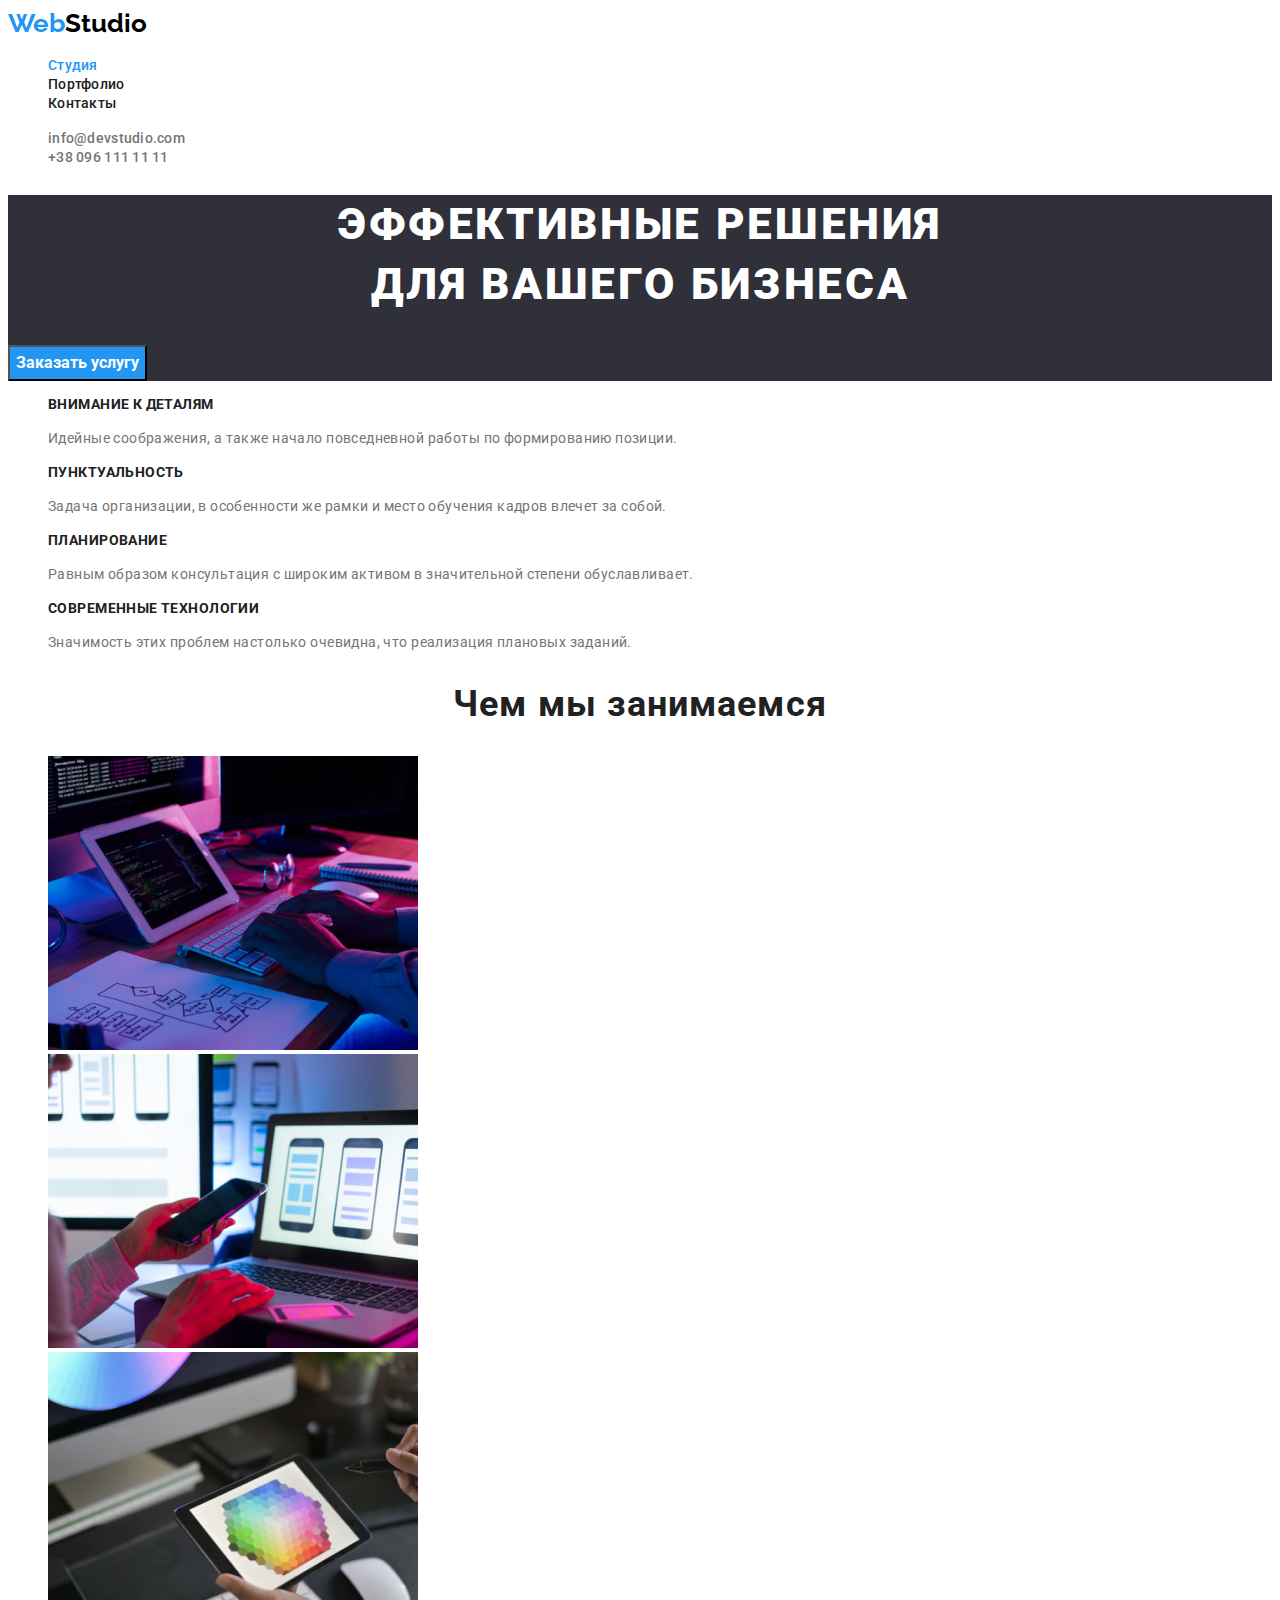
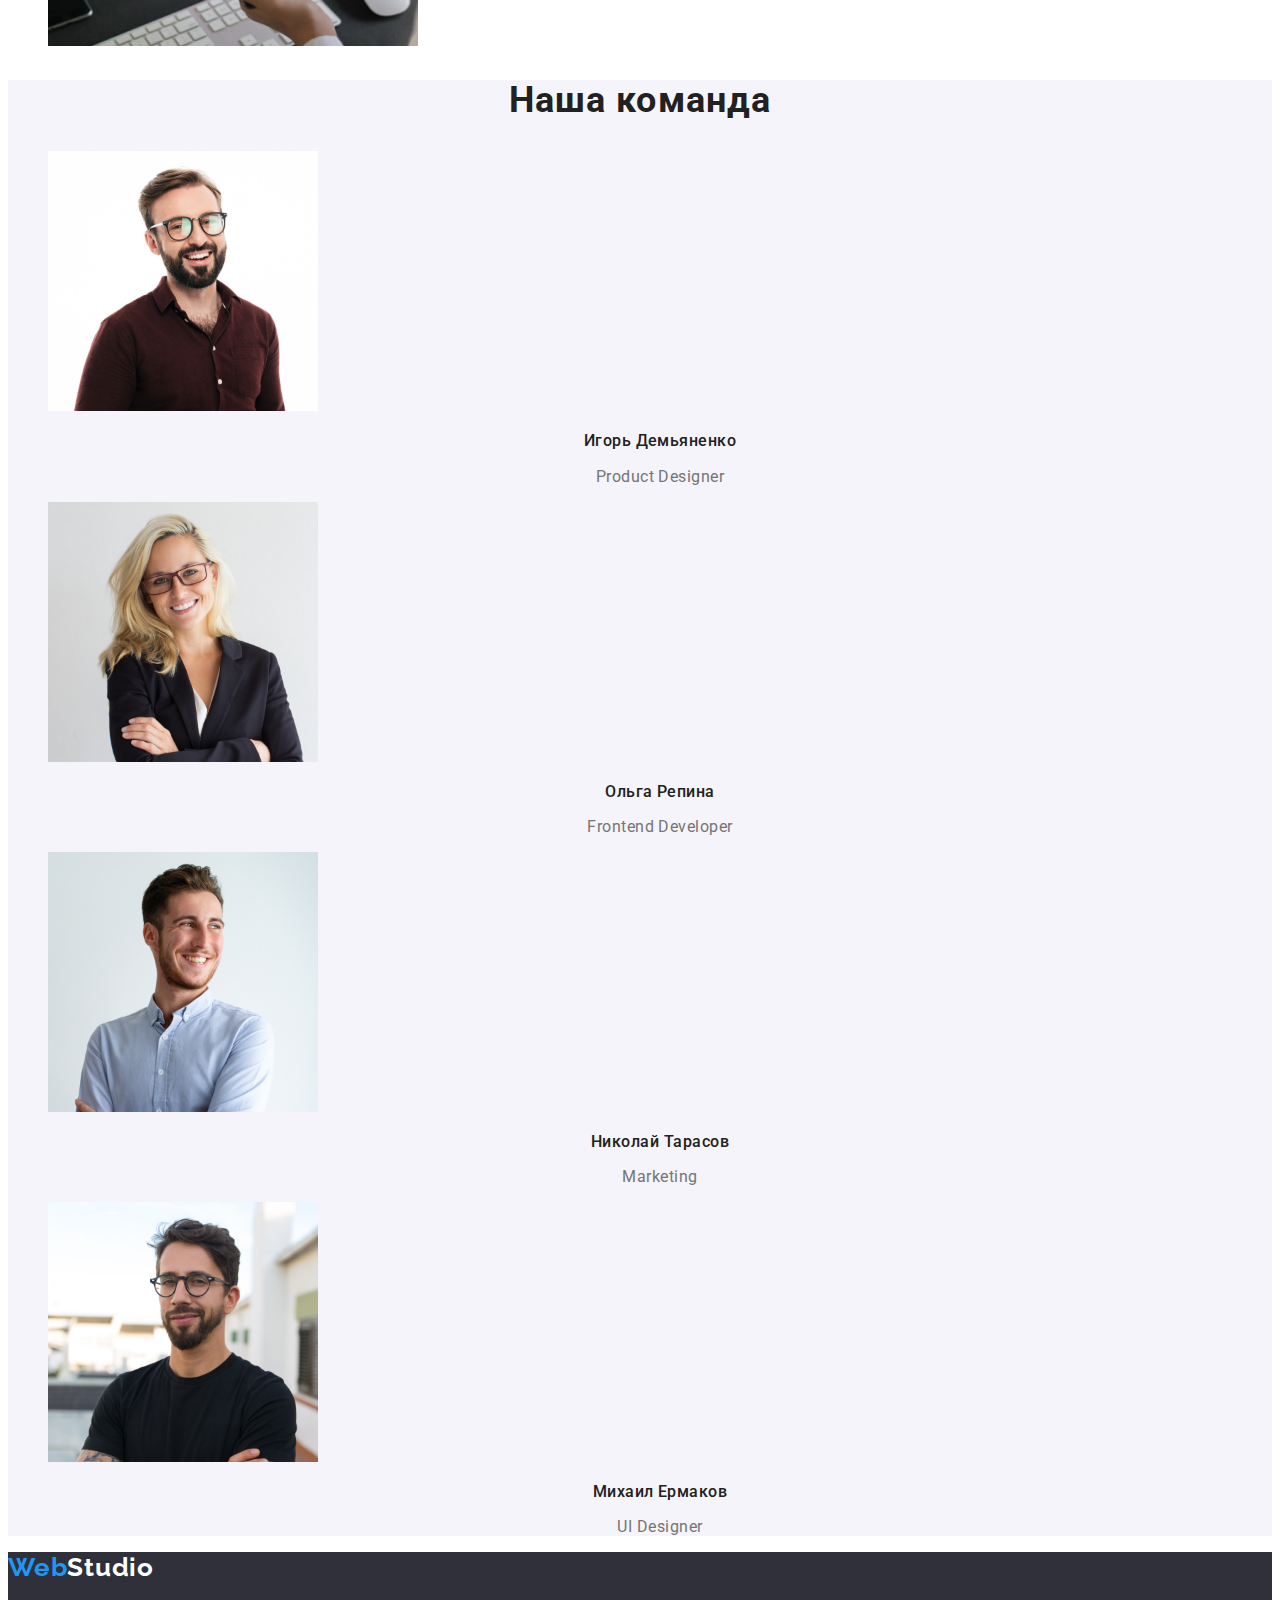
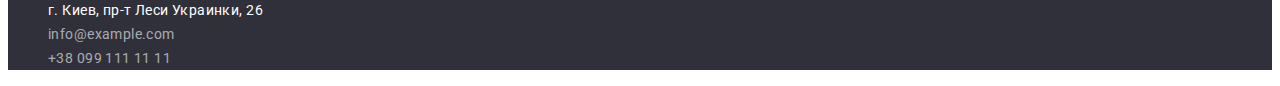
<file: index.html>
<!DOCTYPE html>
<html lang="ru">
<head>
    <meta charset="UTF-8">
    <meta http-equiv="X-UA-Compatible" content="IE=edge">
    <meta name="viewport" content="width=device-width, initial-scale=1.0">
    <title>Студия</title>
    <!--Основные шрифты-->
    <link rel="preconnect" href="https://fonts.googleapis.com">
    <link rel="preconnect" href="https://fonts.gstatic.com" crossorigin>
    <link
        href="https://fonts.googleapis.com/css2?family=Raleway:wght@700&family=Roboto:wght@400;500;700;900&display=swap"
        rel="stylesheet">
    <!--Касстомные стили-->
    <link rel="stylesheet" href="./css/styles.css">
   
</head>

<!--КОНТЕНТ СТРАНИЦЫ-НАПОЛНЕНИЕ-->
<body>
    <!--ШАПКА СТРАНИЦЫ-->
    <header class="header">
        <nav class="nav">
            <a class="logo" lang="en" href="/index.html"><span class="logo-studio">Web</span>Studio</a>
            <!--Навигация на другие страницы сайта-->
            <ul class="nav-list">
                <li class="nav-item"><a class="nav-link current" href="./index.html">Студия</a></li>
                <li class="nav-item"><a class="nav-link"  href="./portfolio.html">Портфолио</a></li>
                <li class="nav-item"><a class="nav-link" href="#contacts">Контакты</a></li>

            </ul>
        </nav>
        <ul class="header-list">
            <li class="header-item"><a class="header-contacts" href="mailto:info@devstudio.com">info@devstudio.com</a></li>
            <li class="header-item"><a class="header-contacts" href="tel:+380961111111">+38 096 111 11 11</a></li>
        </ul>
    </header>
    
    <!--УНИКАЛЬНЫЙ КОНТЕНТ СТРАНИЦЫ -->
    <main>
        <!--Секция герой-->
        <section class="hero">
            <h1 class="hero-title">Эффективные решения <br/>для вашего бизнеса</h1>
            <button class="button primary" type="button">Заказать услугу</button>
        </section>

        <!--Секция ассоциаций-->
        <section class="association">
            <ul class="association-list">
                <li class="association-item">
                 <h3 class="association-title">Внимание к деталям</h3>
                    <p class="association-text">Идейные соображения, а также начало повседневной работы по формированию позиции.</p>
                </li>
                <li class="association-item">
                    <h3 class="association-title">Пунктуальность</h3>
                    <p class="association-text">Задача организации, в особенности же рамки и место обучения кадров влечет за собой.</p>
                </li>
                <li class="association-item">
                    <h3 class="association-title">Планирование</h3>
                    <p class="association-text">Равным образом консультация с широким активом в значительной степени обуславливает.</p>
                </li>
                <li class="association-item">
                    <h3 class="association-title">Современные технологии</h3>
                    <p class="association-text">Значимость этих проблем настолько очевидна, что реализация плановых заданий.</p>
                </li>
            </ul>
        </section>
        <!--Секция работ-->
        <section class="work">
            <h2 class="work-title">Чем мы занимаемся</h2>
            <ul class="work-list">
                <li class="work-item">
                    <img src="./images/box-1.jpg" alt="верстка сайта" width="370">
                </li>
                <li class="work-item">
                    <img src="./images/box-2.jpg" alt="дизайн" width="370">
                </li>
                <li class="work-item">
                    <img src="./images/box-3.jpg" alt="палитра цветов" width="370">
                </li>
            </ul>
        </section>
        <section class="team">
            <h2 class="team-title">Наша команда</h2>
            <ul class="team-list">
                <li class="team-item">
                    <img src="./images/img-1.jpg" alt="Игорь Демьяненко" width="270">
                    <h3 class="team-title-name">Игорь Демьяненко</h3>
                    <p class="team-text">Product Designer</p>
                </li>
                <li class="team-item">
                    <img src="./images/img-2.jpg" alt="Ольга Репина" width="270">
                    <h3 class="team-title-name">Ольга Репина</h3>
                    <p class="team-text">Frontend Developer</p>
                </li>
                <li class="team-item">
                    <img src="./images/img-3.jpg" alt="Николай Тарасов" width="270">
                    <h3 class="team-title-name">Николай Тарасов</h3>
                    <p class="team-text">Marketing</p>
                </li>
                <li class="team-item">
                    <img src="./images/img-4.jpg" alt="Михаил Ермаков" width="270">
                    <h3 class="team-title-name">Михаил Ермаков</h3>
                    <p class="team-text">UI Designer</p>
                </li>
            </ul>
        </section>
    </main>
    <!--ПОДВАЛ СТРАНИЦЫ -->
    <footer class="footer">
    <a class="footer-link" href="/"><span class="footer-logo">Web</span>Studio</a>
    <address class="address">
        <ul class="address-list">
            <li class="address-item"><a class="address-link" href="https://www.google.com.ua/maps/place/%D0%B1%D1%83%D0%BB.+%D0%9B%D0%B5%D1%81%D0%B8+%D0%A3%D0%BA%D1%80%D0%B0%D0%B8%D0%BD%D0%BA%D0%B8,+26,+%D0%9A%D0%B8%D0%B5%D0%B2,+02000/@50.4265841,30.5361971,17z/data=!3m1!4b1!4m5!3m4!1s0x40d4cf0e033ecbe9:0x57a4dffefec77da0!8m2!3d50.4265807!4d30.5383858?hl=ru" target="_blank" rel="noopener  noreferrer" >г. Киев, пр-т Леси Украинки, 26</a></li>
            <li class="address-item"><a class="address-link-mail" href="mailto:info@example.com">info@example.com</a></li>
            <li class="address-item"><a class="address-link-phone" href="tel:+380991111111">+38 099 111 11 11</a></li>
        </ul>
    </address>
    </footer>
</body>
</html>
</file>
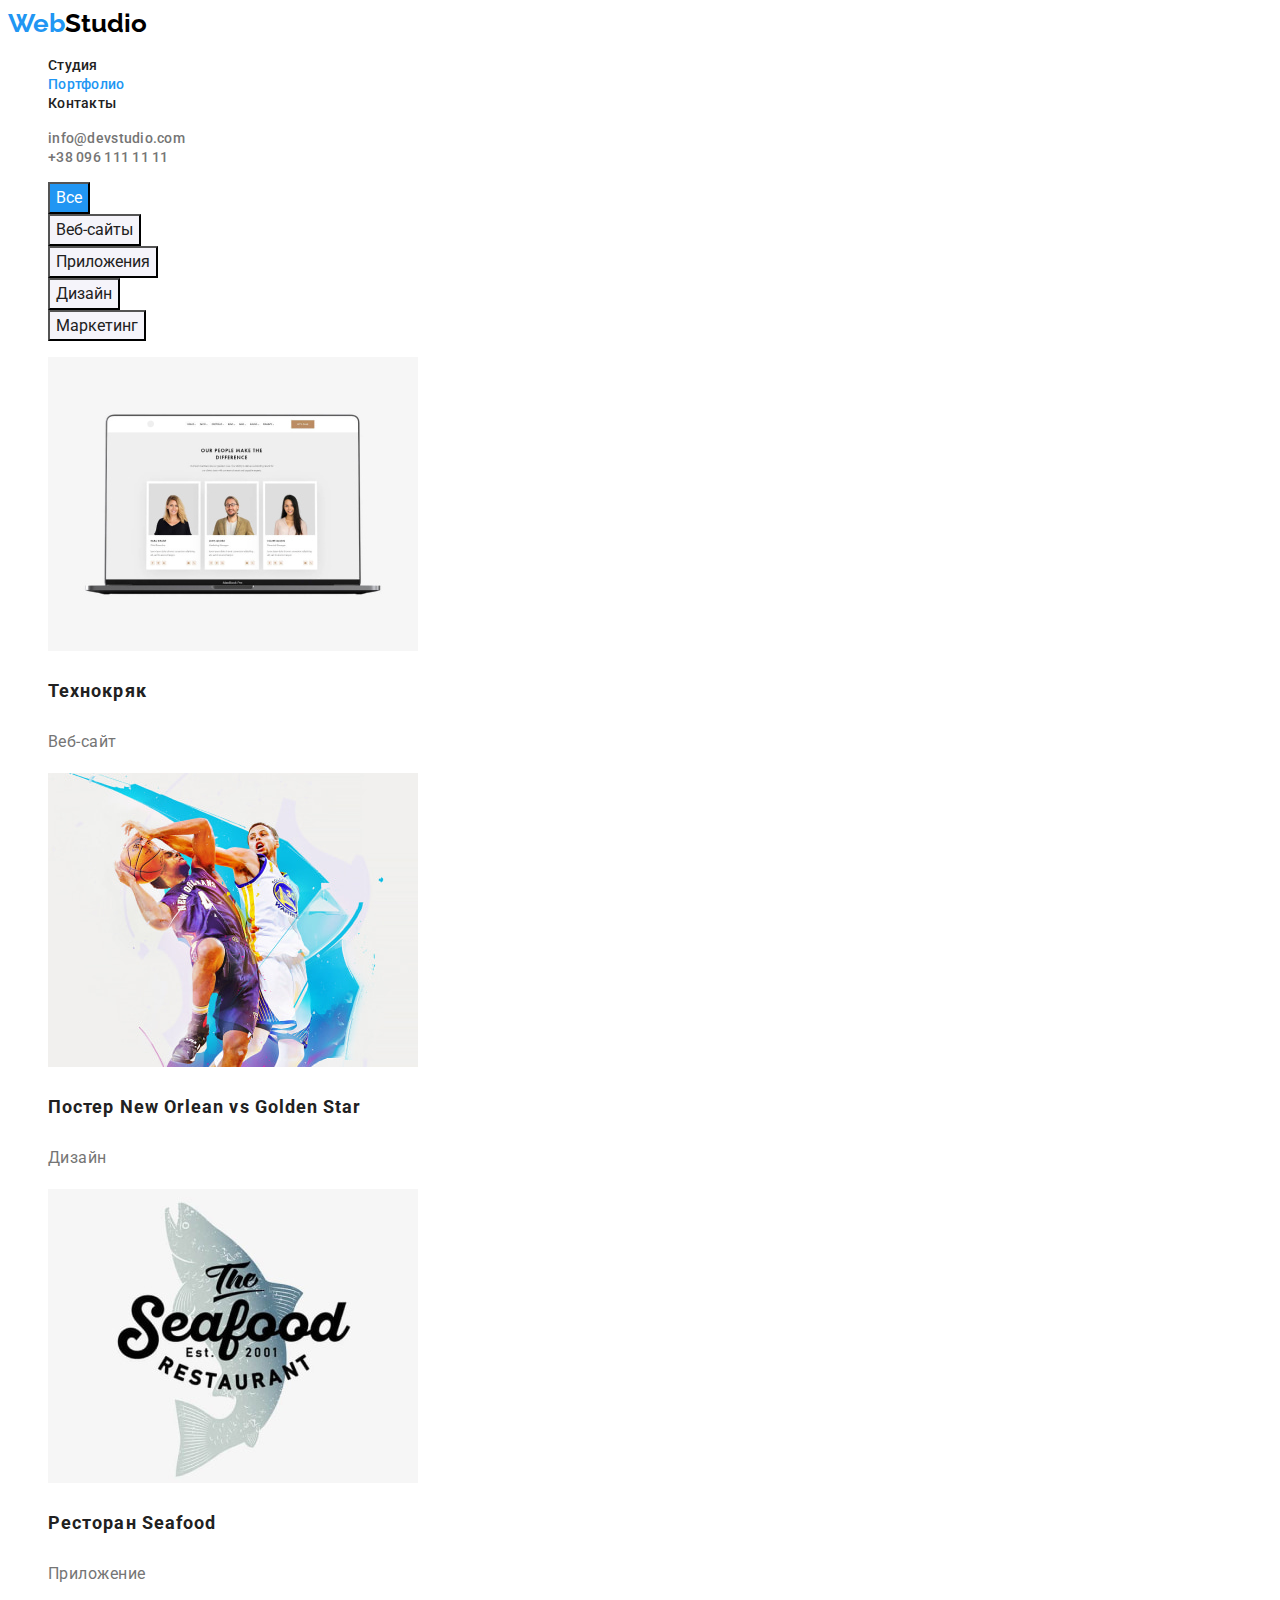
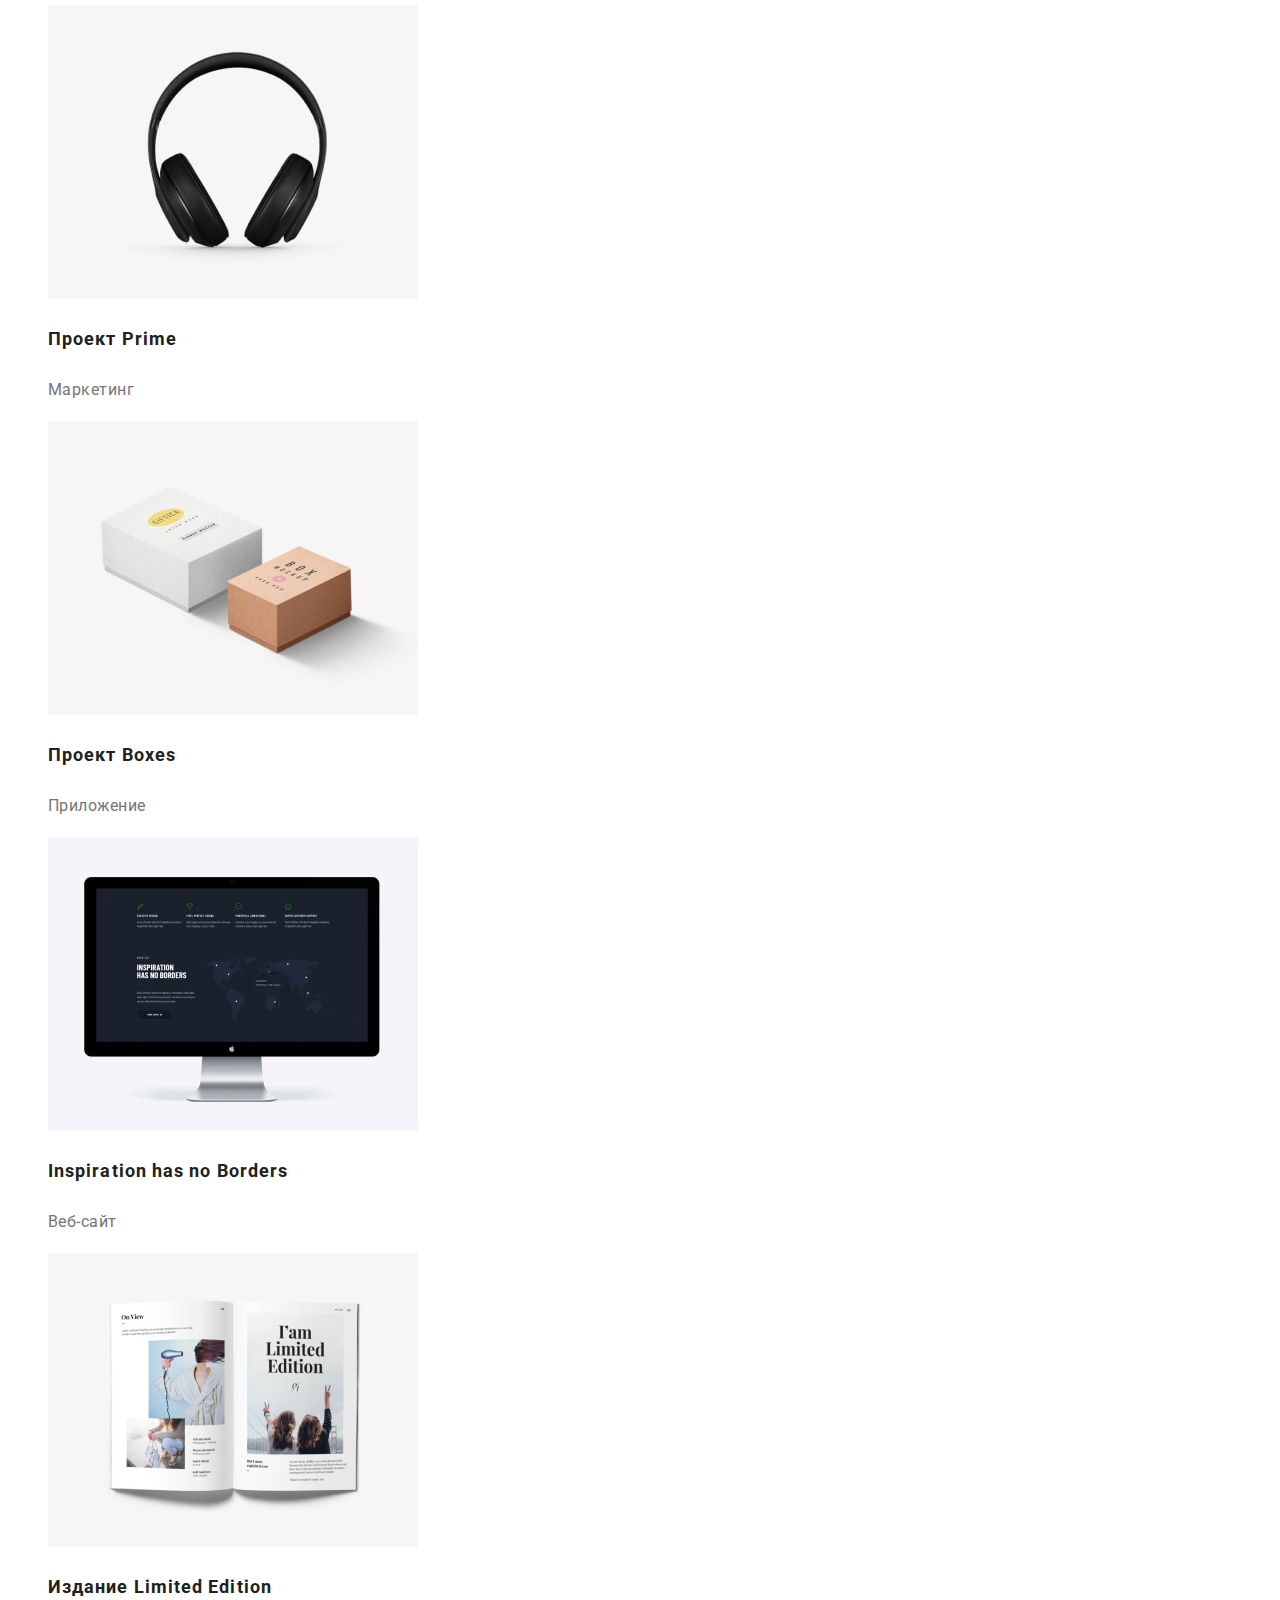
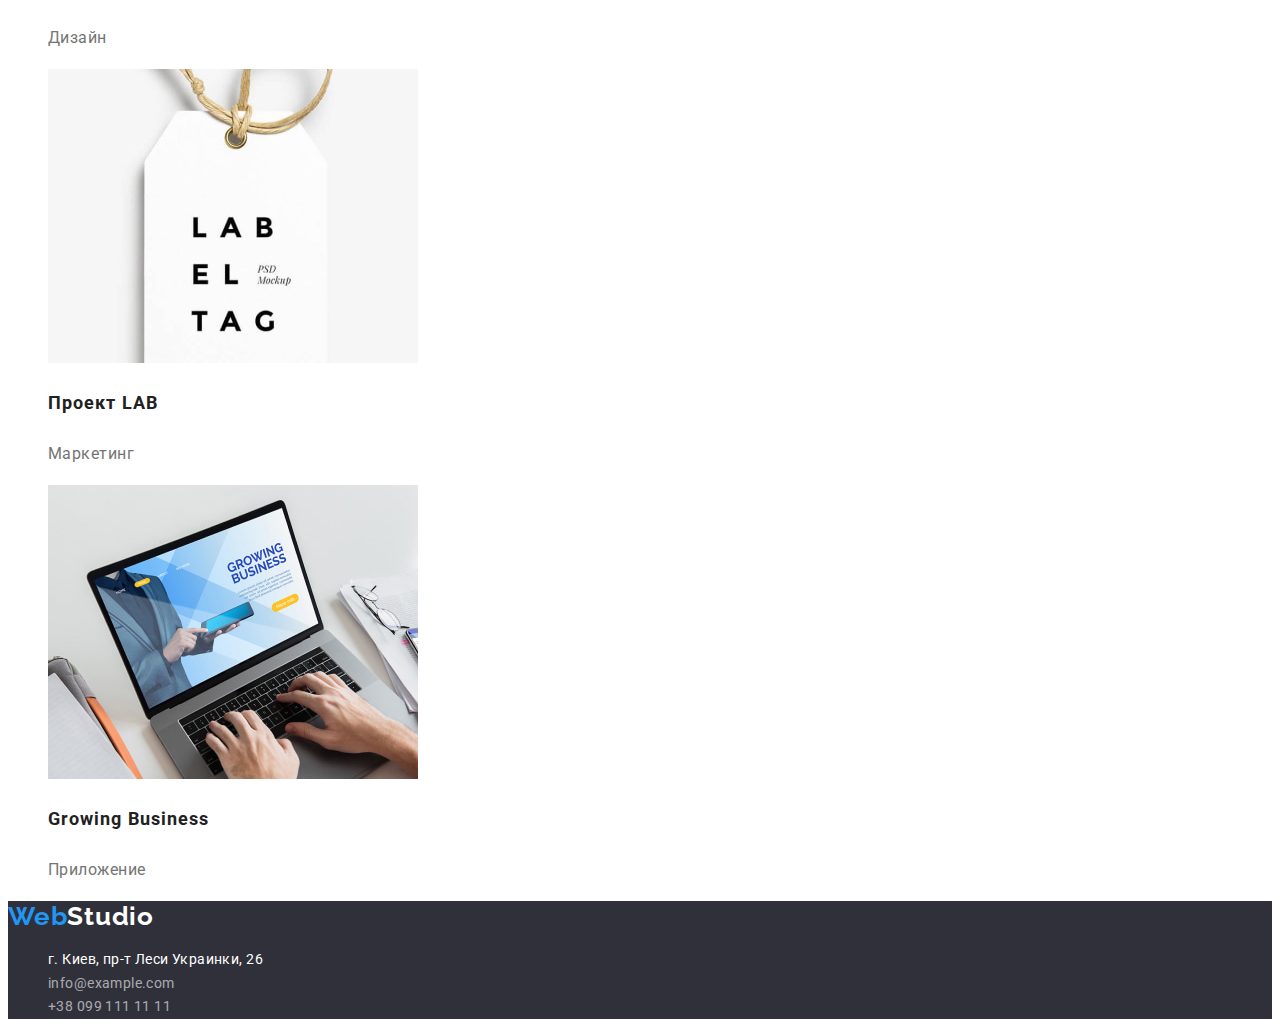
<file: portfolio.html>
<!DOCTYPE html>
<html lang="ru">
<head>
    <meta charset="UTF-8">
    <meta http-equiv="X-UA-Compatible" content="IE=edge">
    <meta name="viewport" content="width=device-width, initial-scale=1.0">
    <title>HOMEWORK-2</title>
    <!--Основные шрифты-->
    <link rel="preconnect" href="https://fonts.googleapis.com">
    <link rel="preconnect" href="https://fonts.gstatic.com" crossorigin>
    <link href="https://fonts.googleapis.com/css2?family=Raleway:wght@700&family=Roboto:wght@400;500;700;900&display=swap"
        rel="stylesheet">
    <!--Касстомные стили-->
    <link rel="stylesheet" href="./css/styles.css">
    
</head>
<body>
    <!--ШАПКА СТРАНИЦЫ-->
    <header class="header">
        <nav class="nav">
            <a class="logo" lang="en" href="/index.html"><span class="logo-studio">Web</span>Studio</a>
            <!--Навигация на другие страницы сайта-->
            <ul class="nav-list">
                <li class="nav-item"><a class="nav-link" href="./index.html">Студия</a></li>
                <li class="nav-item"><a class="nav-link current" href="./portfolio.html">Портфолио</a></li>
                <li class="nav-item"><a class="nav-link" href="#contacts">Контакты</a></li>
    
            </ul>
        </nav>
        <ul class="header-list">
            <li class="header-item"><a class="header-contacts" href="mailto:info@devstudio.com">info@devstudio.com</a></li>
            <li class="header-item"><a class="header-contacts" href="tel:+380961111111">+38 096 111 11 11</a></li>
        </ul>
    </header>

    <!-- Уникальный контент страницы -->
    <main>
        <!--Секция фильтр-->
        <section class="filter">
            <ul class="filter-list">
                <li><button class="filter-button-all" type="button">Все</button></li>
                <li><button class="filter-button" type="button">Веб-сайты</button></li>
                <li><button class="filter-button" type="button">Приложения</button></li>
                <li><button class="filter-button" type="button">Дизайн</button></li>
                <li><button class="filter-button" type="button">Маркетинг</button></li>
            </ul>
        
            <ul class="portfolio-list">
                <li class="portfolio-item">
                    <a class="portfolio-link" href="">
                    <img src="./images/group1.jpg" alt="веб-сайт" width="370">
                    <h3 class="portfolio-title">Технокряк</h3>
                    <p class="portfolio-text">Веб-сайт</p>
                    </a>    
                </li>
                <li class="portfolio-item">
                    <a class="portfolio-link" href="">
                    <img src="./images/group2.jpg" alt="постер баскетболисты" width="370">
                    <h3 class="portfolio-title">Постер New Orlean vs Golden Star</h3>
                    <p class="portfolio-text">Дизайн</p>
                    </a>
                </li>
                <li class="portfolio-item">
                    <a class="portfolio-link" href="">
                    <img src="./images/group3.jpg" alt="логотип" width="370">
                    <h3 class="portfolio-title">Ресторан Seafood</h3>
                    <p class="portfolio-text">Приложение</p>
                    </a>
                </li>
                <li class="portfolio-item">
                    <a class="portfolio-link" href="">
                    <img src="./images/group4.jpg" alt="науники" width="370">
                    <h3 class="portfolio-title">Проект Prime</h3>
                    <p class="portfolio-text">Маркетинг</p>
                    </a>
                </li>
                <li class="portfolio-item">
                    <a class="portfolio-link" href="">
                    <img src="./images/group5.jpg" alt="картонные боксы" width="370">
                    <h3 class="portfolio-title">Проект Boxes</h3>
                    <p class="portfolio-text">Приложение</p>
                    </a>
                </li>
                <li class="portfolio-item">
                    <a class="portfolio-link" href="">
                    <img src="./images/group6.jpg" alt="монитор" width="370">
                    <h3 class="portfolio-title">Inspiration has no Borders</h3>
                    <p class="portfolio-text">Веб-сайт</p>
                    </a>
                </li>
                <li class="portfolio-item">
                    <a class="portfolio-link" href="">
                    <img src="./images/group7.jpg" alt="страницы журнала" width="370">
                    <h3 class="portfolio-title">Издание Limited Edition</h3>
                    <p class="portfolio-text">Дизайн</p>
                    </a>
                </li>
                <li class="portfolio-item">
                    <a class="portfolio-link" href="">
                    <img src="./images/group8.jpg" alt="бирка,ярлык" width="370">
                    <h3 class="portfolio-title">Проект LAB</h3>
                    <p class="portfolio-text">Маркетинг</p>
                    </a>
                </li>
                <li class="portfolio-item">
                    <a class="portfolio-link" href="">
                    <img src="./images/group9.jpg" alt="ноутбук" width="370">
                    <h3 class="portfolio-title">Growing Business</h3>
                    <p class="portfolio-text">Приложение</p>
                    </a>
                </li>
            </ul>
        </section>
    </main>
    <!--ПОДВАЛ СТРАНИЦЫ -->
    <footer class="footer">
        <a class="footer-link" href="/"><span class="footer-logo">Web</span>Studio</a>
        <address class="address">
            <ul class="address-list">
                <li class="address-item"><a class="address-link"
                        href="https://www.google.com.ua/maps/place/%D0%B1%D1%83%D0%BB.+%D0%9B%D0%B5%D1%81%D0%B8+%D0%A3%D0%BA%D1%80%D0%B0%D0%B8%D0%BD%D0%BA%D0%B8,+26,+%D0%9A%D0%B8%D0%B5%D0%B2,+02000/@50.4265841,30.5361971,17z/data=!3m1!4b1!4m5!3m4!1s0x40d4cf0e033ecbe9:0x57a4dffefec77da0!8m2!3d50.4265807!4d30.5383858?hl=ru"
                        target="_blank" rel="noopener  noreferrer">г. Киев, пр-т Леси Украинки, 26</a></li>
                <li class="address-item"><a class="address-link-mail" href="mailto:info@example.com">info@example.com</a>
                </li>
                <li class="address-item"><a class="address-link-phone" href="tel:+380991111111">+38 099 111 11 11</a></li>
            </ul>
        </address>
    </footer>
</body>
</html>
</file>
<file: css/styles.css>
:root {
  /* ОСНОВНЫЕ ШРИФТЫ */
  --main-font: "Roboto", sans-serif;
  --secondary-font: "Raleway", sans-serif;

  /* СВЕТЛЫЕ ОТТЕНКИ ШРИФТА */
  --primary-txt--mode-light: #ffffff;
  --secondary-txt--mode-light: #2196f3;
  --main-txt--mode-light: #757575;

  /* ТЕМНЫЕ ОТТЕНКИ ШРИФТА */
  --primary-txt--mode-dark: #212121;
  --secondary-txt--mode-dark: rgba(255, 255, 255, 0.6);
  --main-txt--mode-dark: #000;

  /* СВЕТЛЫЕ ОТТЕНКИ ФОНА */
  --primary-bg--mode-light: #ffffff;
  --secondary-bg--mode-light: #e5e5e5;

  /* ТЕМНЫЕ ОТТЕНКО ФОНА */
  --primary-bg--mode-dark: #f5f4fa;
  --secondary-bg--mode-dark: #2f303a;
}

/* СТИЛИ НАСЛЕДОВАНИЯ */
body {
  background-color: var(--primary-bg--mode-light);
  color: var(--main-txt--mode-light);
  font-family: var(--main-font);
  text-decoration: none;
}
/* ШАПКА СТРАНИЦЫ */
.header {
  background: var(--primary-bg--mode-light);
}
/* ЛОТИП */
.logo {
  font-family: var(--secondary-font);
  font-weight: 700;
  font-size: 26px;
  line-height: 1.19;
  text-decoration: none;
  color: var(--main-txt--mode-dark);
}
.logo-studio {
  color: var(--secondary-txt--mode-light);
}
/* НАВИГАЦИЯ */
.nav {
  text-decoration: none;
}
.nav-item,
.header-item,
.association-list,
.work-list,
.team-list,
.address-list,
.filter-list,
.portfolio-list {
  list-style: none;
}
.nav-link {
  font-weight: 500;
  font-size: 14px;
  line-height: 1.2;
  letter-spacing: 0.02em;
  color: var(--primary-txt--mode-dark);
  text-decoration: none;
}
.nav-link.current {
  color: var(--secondary-txt--mode-light);
}
.nav-link:hover,
.nav-link:focus {
  color: var(--secondary-txt--mode-light);
}
/*Контакты*/
.header-contacts {
  color: var(--main-txt--mode-light);
  font-weight: 500;
  font-size: 14px;
  line-height: 1.14;
  letter-spacing: 0.02em;
  text-decoration: none;
}
.header-contacts:hover,
.header-contacts:focus {
  color: var(--secondary-txt--mode-light);
}
/* УНИКАЛЬНЫЙ КОНТЕНТ СТРАНИЦЫ*/
/* СЕКЦИЯ ГЕРОЙ */
.hero {
  background: var(--secondary-bg--mode-dark);
}
.hero-title {
  font-weight: 900;
  font-size: 44px;
  line-height: 1.36;
  text-align: center;
  letter-spacing: 0.06em;
  text-transform: uppercase;
  color: var(--primary-txt--mode-light);
}
.button.primary {
  font-family: var(--main-font);
  background-color: var(--secondary-txt--mode-light);
  cursor: pointer;
  color: var(--primary-txt--mode-light);
  font-size: 16px;
  line-height: 1.9;
  font-weight: 700;
  text-align: center;
}
.button.primary:hover,
.button.primary:focus {
  background-color: #188ce8;
}
/* СЕКЦИЯ АССОЦИАЦИЙ */
.association-title {
  font-weight: 700;
  font-size: 14px;
  line-height: 1.14;
  letter-spacing: 0.03em;
  text-transform: uppercase;
  color: var(--primary-txt--mode-dark);
}
.association-text {
  font-size: 14px;
  line-height: 1.71;
  letter-spacing: 0.03em;
}

/* СЕКЦИЯ РАБОТ */
.work-title {
  font-weight: 700;
  font-size: 36px;
  line-height: 1.16;
  text-align: center;
  letter-spacing: 0.03em;
  color: var(--primary-txt--mode-dark);
}

.team {
  background-color: var(--primary-bg--mode-dark);
}

.team-title {
  font-weight: 700;
  font-size: 36px;
  line-height: 1.16;
  text-align: center;
  letter-spacing: 0.03em;
  color: var(--primary-txt--mode-dark);
}
.team-title-name {
  font-weight: 500;
  font-size: 16px;
  line-height: 1.19;
  text-align: center;
  letter-spacing: 0.03em;
  color: var(--primary-txt--mode-dark);
}
.team-text {
  font-size: 16px;
  line-height: 1.19;
  text-align: center;
  letter-spacing: 0.03em;
}
/* ПОДВАЛ СТРАНИЦЫ */
.footer {
  background: var(--secondary-bg--mode-dark);
}
.footer-link {
  font-family: var(--secondary-font);
  font-weight: 700;
  font-size: 26px;
  line-height: 1.19;
  text-decoration: none;
  letter-spacing: 0.03em;
  color: var(--primary-txt--mode-light);
}
.footer-logo {
  font-family: var(--secondary-font);
  font-weight: 700;
  font-size: 26px;
  line-height: 1.19;
  text-decoration: none;
  letter-spacing: 0.03em;
  color: var(--secondary-txt--mode-light);
}
.address-link {
  font-size: 14px;
  line-height: 1.71;
  letter-spacing: 0.03em;
  color: var(--primary-txt--mode-light);
  text-decoration: none;
  font-style: normal;
}
.address-link:hover,
.address-link:focus {
  color: var(--secondary-txt--mode-light);
}

.address-link-mail {
  font-size: 14px;
  line-height: 1.71;
  letter-spacing: 0.03em;
  color: rgba(255, 255, 255, 0.6);
  text-decoration: none;
  font-style: normal;
}
.address-link-mail:hover,
.address-link-mail:focus {
  color: var(--secondary-txt--mode-light);
}

.address-link-phone {
  font-size: 14px;
  line-height: 1.71;
  letter-spacing: 0.03em;
  color: rgba(255, 255, 255, 0.6);
  text-decoration: none;
  font-style: normal;
}
.address-link-phone:hover,
.address-link-phone:focus {
  color: var(--secondary-txt--mode-light);
}
/*--Страница портфолио--*/
/* Секция фильтр */
.filter-button-all {
  font-family: var(--main-font);
  font-size: 16px;
  line-height: 1.62;
  cursor: pointer;
  font-family: inherit;
  color: var(--primary-txt--mode-light);
  background-color: var(--secondary-txt--mode-light);
}
.filter-button {
  font-family: var(--main-font);
  font-size: 16px;
  line-height: 1.62;
  cursor: pointer;
  font-family: inherit;
  color: var(--primary-txt--mode-dark);
  background-color: var(--primary-bg--mode-dark);
}
.filter-button:hover,
.filter-button:focus {
  background-color: var(--secondary-txt--mode-light);
  cursor: pointer;
  font-family: inherit;
  color: var(--primary-txt--mode-light);
}
/*Секция портфолио*/

.portfolio-link {
  text-decoration: none;
  color: var(--main-txt--mode-light);
}
.portfolio-title {
  font-weight: 700;
  font-size: 18px;
  line-height: 2;
  letter-spacing: 0.06em;
  color: var(--primary-txt--mode-dark);
}
.portfolio-text {
  font-size: 16px;
  line-height: 1.87;
  letter-spacing: 0.03em;
}
</file>
